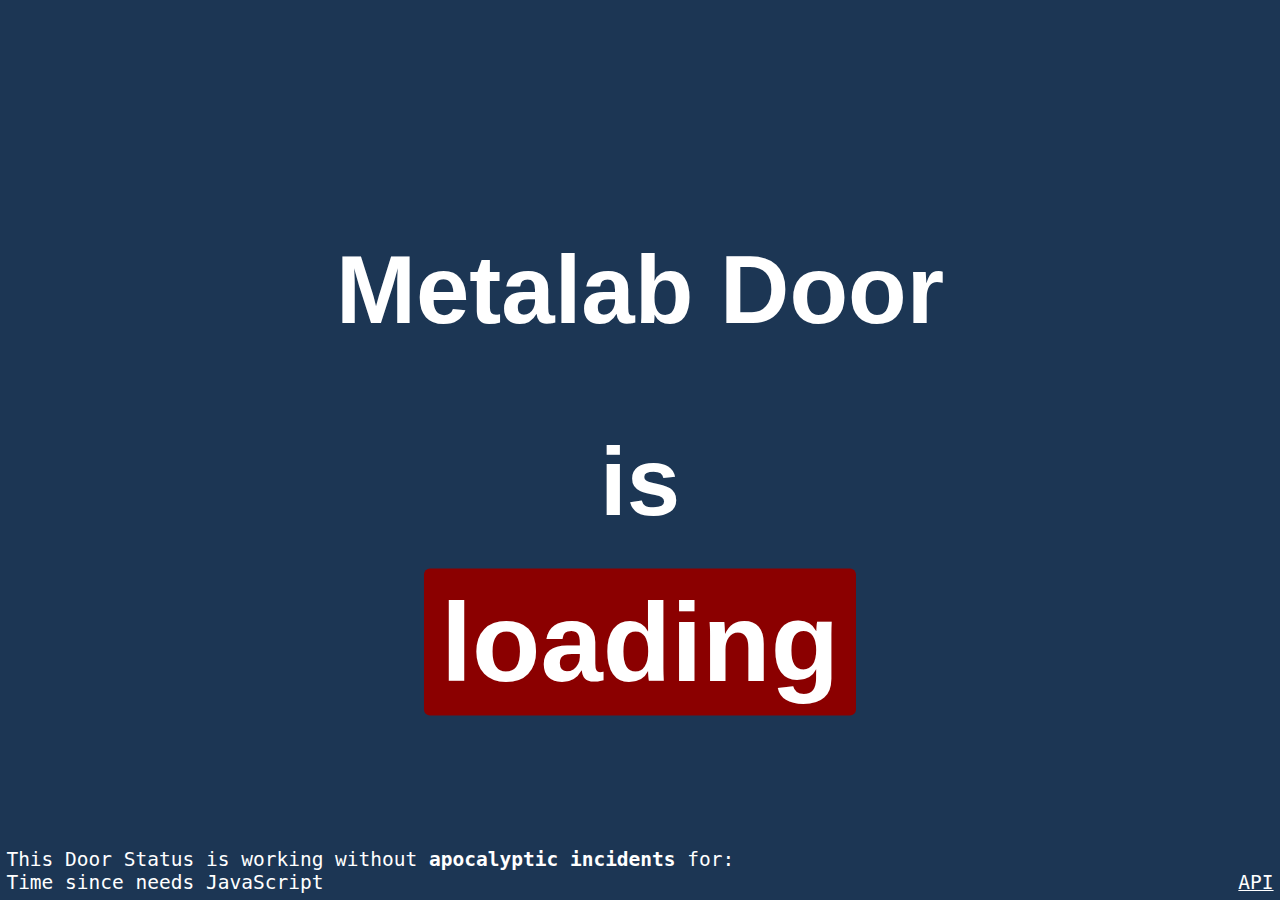
<file: index.html>
<!DOCTYPE html>
<head>
  <link rel="stylesheet" type="text/css" href="style.css">
</head>
<body>
  <div class="container">
    <h1>Metalab Door</h1>
    <h1>is</h1>
    <p id="status" class="down">loading</p>
    <noscript>
      <p id="nojavascript"><marquee>u no javascript</marquee></p>
    </noscript>
    <noscript>
      <pre class="small"><iframe src="status.json" scrolling="no"></iframe></pre>
    </noscript>
  </div>

  </pre>
  <footer>
      <pre class="left top">This Door Status is working without <b>apocalyptic incidents</b> for:</pre>
      <pre class="left bottom" id="timesince-display">Time since needs JavaScript</pre>
      
      <pre class="small right bottom right-align"><a href="status.json" class="api-link">API</a></pre>
  </footer>
  <script type="text/javascript" src="script.js"></script>
</body>
</html>
</file>
<file: style.css>
body {
  font-family: 'Open Sans', 'Helvetica Neue', 'Arial', sans-serif;
  background-color: #1C3654;
  margin: 0;
  padding: 0;
}

h1 {
  margin: 0;
  font-size: 6em;
  line-height: 2em;
  color: #fff;
}

iframe {
  border: none;
  height: 30px;
  overflow: hidden;
}

marquee {
  display: block;
}

#status {
  display: unset;
  padding: 0.1em 0.15em;
  margin: 0.1em 0.15em;
  border-radius: 6px;
  font-weight: bold;
  font-size: 7em;
}

#nojavascript {
  background-color: darkred;
  color: white;
  display: inline;
  padding: 0;
  line-height: 2em;
}

.open {
  background-color: green;
  color: white;
}

.closed {
  background-color: #c00;
  color: white;
}

.down {
  background-color: darkred;
  color: white;
}

.small {
  clear: both;
  margin: 0;
  padding: 0;
}

.container{
  position: absolute;
  top: 50%;
  left: 50%;
  transform: translate(-50%, -50%);
  text-align: center;
}

footer {
  display: grid;
  color: #fff;
  grid-template-columns: auto auto;
  grid-template-rows: auto auto;
  position: absolute;
  bottom: 0;
  padding: 0.5%;
  width: 99%;
}

footer pre{
  font-size: 1.5em;
  margin: 0;
  padding: 0;
}

footer .left{
  grid-column: 1;
  display: block;
}

footer .right{
  grid-column: 2;
  display: block;
}

footer .top{
  grid-row: 1;
  display: block;
}

footer .bottom{
  grid-row: 2;
  display: block;
}

.api-link{
  color: #fff;
}
.api-link:hover{
  color: #000;
}
.api-link:visited{
  color: #fff;
}

.right-align{
  text-align: right;
}
</file>
